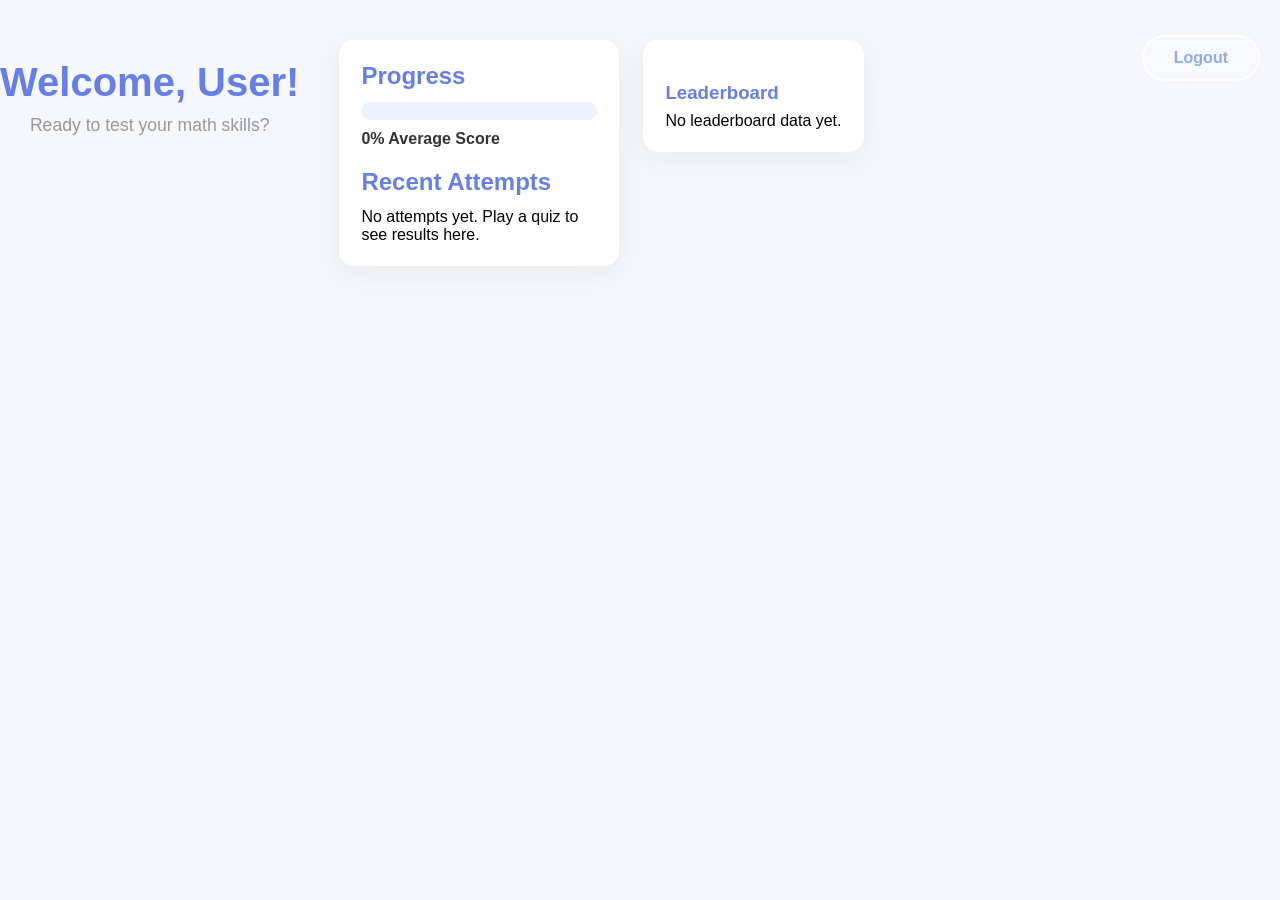
<file: dashboard.html>
<!DOCTYPE html>
<html lang="en">
<head>
    <meta charset="UTF-8">
    <meta name="viewport" content="width=device-width, initial-scale=1.0">
    <title>Math Quiz Dashboard</title>
    <link rel="stylesheet" href="style.css">
</head>
<body>
    <button class="btn btn-link" style="position:absolute;top:20px;right:20px;" onclick="handleLogout()">Logout</button>
    <div class="page-header" style="padding-top:60px;text-align:center;">
        <h1>Welcome, <span id="dashboardName">User</span>!</h1>
        <p class="header-subtitle">Ready to test your math skills?</p>
    </div>

    <div class="dashboard-grid" style="margin:40px;">
        
        <main class="dashboard-card main-card">
            <h2>Progress</h2>
            <div class="progress-wrap">
                <div class="progress-bar-bg">
                    <div id="progressBarFill" class="progress-bar-fill" style="width:0%"></div>
                </div>
                <div class="progress-info"><span id="progressPercent">0%</span> Average Score</div>
            </div>
            <h2 style="margin-top:20px;">Recent Attempts</h2>
            <div id="recentQuizzes" class="recent-list">
                <p class="no-recent">No attempts yet. Play a quiz to see results here.</p>
            </div>
        </main>
        <aside class="dashboard-card actions-card">
            
            <h3 style="margin-top:20px;">Leaderboard</h3>
            <div id="leaderboard" class="leaderboard-list">
                <p class="no-leaderboard">No leaderboard data yet.</p>
            </div>
        </aside>
    </div>

    <script src="script.js"></script>
</body>
</html>
</file>
<file: style.css>
* {
    margin: 0;
    padding: 0;
    box-sizing: border-box;
}

body {
    font-family: 'Segoe UI', Tahoma, Geneva, Verdana, sans-serif;
    background: #f5f7fa;
    display: flex;
    min-height: 100vh;
    background-size: cover;
    background-position: center;
}

/* provide a safe background color when images fail */
body { background-color: #f5f7fa; }

/* CSS variable hooks for uploaded assets */
:root {
    --app-texture: none;
    --color-primary: #667eea;
    --color-accent: #4ecdc4;
    --color-danger: #ff6b6b;
    --bg-gradient: linear-gradient(135deg, #667eea 0%, #764ba2 100%);
}

/* Small icon area inside quick buttons */
.quick-btn .btn-icon {
    width: 28px;
    height: 28px;
    display: inline-block;
    background-size: contain;
    background-repeat: no-repeat;
    background-position: center;
    border-radius: 6px;
}

/* Help ensure icons don't overlay text awkwardly */
.quick-btn span:not(.btn-icon) { margin-left: 8px; }

/* quiz header quit button */
.quiz-header {
    position: relative;
}

.quiz-quit {
    position: absolute;
    top: 0;
    right: 10px;
    margin: 80px;
    font-size: 0.9em;
}

/* Sidebar */
.sidebar {
    width: 280px;
    background: linear-gradient(135deg, #667eea 0%, #764ba2 100%);
    color: white;
    display: flex;
    flex-direction: column;
    position: fixed;
    left: 0;
    top: 0;
    height: 100vh;
    box-shadow: 2px 0 10px rgba(0, 0, 0, 0.1);
    z-index: 1000;
    transition: transform 0.3s ease;
}

.sidebar-header {
    padding: 20px;
    border-bottom: 1px solid rgba(255, 255, 255, 0.2);
    display: flex;
    justify-content: space-between;
    align-items: center;
}

.toggle-sidebar {
    background: transparent;
    border: none;
    color: white;
    font-size: 1.5em;
    cursor: pointer;
    display: none;
}

.sidebar-nav {
    flex: 1;
    padding: 20px 0;
    overflow-y: auto;
}

.nav-item {
    width: 100%;
    padding: 15px 20px;
    background: transparent;
    border: none;
    color: white;
    text-align: left;
    cursor: pointer;
    display: flex;
    align-items: center;
    gap: 15px;
    font-size: 1em;
    transition: all 0.3s ease;
}

.nav-item:focus,
.btn:focus,
.answer-btn:focus {
    outline: 3px solid rgba(102,126,234,0.25);
    outline-offset: 2px;
}

.nav-item:hover {
    background: rgba(255, 255, 255, 0.1);
    padding-left: 25px;
}

.nav-item.active {
    background: rgba(255, 255, 255, 0.2);
    border-left: 4px solid white;
    padding-left: 16px;
}

.nav-icon {
    font-size: 1.3em;
    min-width: 30px;
    width: 30px;
    height: 30px;
    display: inline-block;
    background-size: contain;
    background-repeat: no-repeat;
    background-position: center;
}

.nav-item.logout-btn .nav-icon { background-size: 22px 22px; }

/* make sure inserted <img> icons inside nav-item keep their aspect */
.nav-icon img {
    width: 100%;
    height: 100%;
    object-fit: contain;
}
.nav-label {
    white-space: nowrap;
}

.sidebar-footer {
    padding: 20px 0;
    border-top: 1px solid rgba(255, 255, 255, 0.2);
}

.logout-btn {
    color: #ff6b6b;
}

.logout-btn:hover {
    background: rgba(255, 107, 107, 0.1);
}

/* Main Content */
.main-content {
    margin-left: 0; /* default when sidebar hidden */
    transition: margin-left 240ms ease;
    flex: 1;
    min-height: 100vh;
}

.page {
    display: none;
    width: 100%;
    min-height: 100vh;
    animation: fadeIn 0.3s ease-in;
    padding: 40px 20px;
}

.page.active {
    display: block;
}

@keyframes fadeIn {
    from {
        opacity: 0;
        transform: translateY(10px);
    }
    to {
        opacity: 1;
        transform: translateY(0);
    }
}

/* Front Page */
#frontPage {
    background: linear-gradient(135deg, #667eea 0%, #764ba2 100%);
    display: none !important;
    align-items: center;
    justify-content: center;
    margin-left: 0 !important;
    min-height: 100vh;
}

#frontPage.active {
    display: flex !important;
}

.auth-container {
    text-align: center;
    color: white;
    max-width: 500px;
    padding: 20px;
    display: flex;
    flex-direction: column;
    align-items: center;
}

/* title icon sizing on homepage to prevent wrapping */
.title-icon {
    width: 48px;
    height: 48px;
    vertical-align: middle;
    margin-right: 10px;

    justify-content: center;
}

/* ============================================
   ADMIN DASHBOARD STYLING
   ============================================ */

/* Main Admin Container */
.admin-container {
    width: 100%;
    min-height: 100vh;
    background: linear-gradient(135deg, #f5f7fa 0%, #e9ecf1 100%);
    display: flex;
    flex-direction: column;
    margin: 0;
}

/* Admin Header */
.admin-header {
    background: linear-gradient(135deg, #667eea 0%, #764ba2 100%);
    color: white;
    padding: 40px 60px;
    box-shadow: 0 8px 24px rgba(102, 126, 234, 0.2);
    position: relative;
}

.admin-header-content {
    display: flex;
    align-items: center;
    justify-content: space-between;
    max-width: 1400px;
    margin: 0 auto;
    width: 100%;
}

.admin-header h1 {
    display: flex;
    align-items: center;
    gap: 15px;
    margin: 0;
    font-size: 2em;
    font-weight: 700;
}

.admin-icon {
    width: 40px;
    height: 40px;
    opacity: 0.95;
}

.admin-logout {
    color: white;
    background: rgba(255, 255, 255, 0.2);
    border: 1px solid rgba(255, 255, 255, 0.3);
    padding: 10px 20px;
    font-weight: 600;
    transition: all 0.3s ease;
}

.admin-logout:hover {
    background: rgba(255, 255, 255, 0.3);
    border-color: rgba(255, 255, 255, 0.5);
}

/* Dashboard Overview Stats */
.admin-overview {
    display: grid;
    grid-template-columns: repeat(auto-fit, minmax(280px, 1fr));
    gap: 30px;
    padding: 50px 60px;
    max-width: 1400px;
    margin: 0 auto;
    width: 100%;
}

.stat-card {
    background: white;
    border-radius: 16px;
    padding: 35px;
    display: flex;
    align-items: center;
    gap: 20px;
    box-shadow: 0 4px 16px rgba(0, 0, 0, 0.08);
    transition: all 0.3s ease;
    border: 1px solid #eee;
}

.stat-card:hover {
    box-shadow: 0 12px 32px rgba(102, 126, 234, 0.15);
    transform: translateY(-4px);
}

.stat-icon {
    width: 70px;
    height: 70px;
    border-radius: 14px;
    display: flex;
    align-items: center;
    justify-content: center;
    font-size: 2.2em;
    flex-shrink: 0;
}

.stat-icon.users-icon {
    background: linear-gradient(135deg, #667eea 0%, #764ba2 100%);
}

.stat-icon.messages-icon {
    background: linear-gradient(135deg, #f093fb 0%, #f5576c 100%);
}

.stat-icon.active-icon {
    background: linear-gradient(135deg, #4facfe 0%, #00f2fe 100%);
}

.stat-content h3 {
    margin: 0 0 8px 0;
    color: #000000;
    font-size: 0.95em;
    font-weight: 600;
    text-transform: uppercase;
    letter-spacing: 0.5px;
}

.stat-number {
    margin: 0;
    font-size: 2.2em;
    font-weight: 700;
    color: #000000;
}

/* Main Content Area */
.admin-content {
    flex: 1;
    padding: 0 60px 50px;
    max-width: 1400px;
    margin: 0 auto;
    width: 100%;
}

/* Tabs Navigation */
.admin-tabs {
    display: flex;
    gap: 15px;
    margin-bottom: 40px;
    border-bottom: 2px solid #e0e0e0;
}

.admin-tab {
    display: flex;
    align-items: center;
    gap: 8px;
    padding: 18px 24px;
    background: transparent;
    border: none;
    border-bottom: 3px solid transparent;
    cursor: pointer;
    font-weight: 600;
    font-size: 1em;
    color: #999;
    transition: all 0.3s ease;
    margin-bottom: -2px;
}

.admin-tab:hover {
    color: #555;
}

.admin-tab.active {
    color: #667eea;
    border-bottom-color: #667eea;
}

.tab-icon {
    font-size: 1.3em;
}

/* Tab Sections */
.tab-section {
    display: none;
    animation: fadeIn 0.3s ease-in;
}

.tab-section.active {
    display: block;
}

/* Section Styling */
.section-header {
    margin-bottom: 40px;
}

.section-header h2 {
    margin: 0 0 12px 0;
    font-size: 1.8em;
    color: #2c3e50;
    font-weight: 700;
}

.section-description {
    margin: 0;
    color: #999;
    font-size: 0.95em;
    max-width: 600px;
}

/* Table Wrapper */
.table-wrapper {
    background: white;
    border-radius: 12px;
    overflow: hidden;
    box-shadow: 0 4px 12px rgba(0, 0, 0, 0.06);
    margin-bottom: 30px;
    border: 1px solid #f0f0f0;
}

#userTable,
#messageTable {
    width: 100%;
    border-collapse: collapse;
}

#userTable th,
#messageTable th {
    background: #f8f9fb;
    padding: 20px;
    text-align: left;
    font-weight: 700;
    color: #555;
    border-bottom: 2px solid #e0e0e0;
    font-size: 0.9em;
    text-transform: uppercase;
    letter-spacing: 0.5px;
}

.th-icon {
    width: 18px;
    height: 18px;
    vertical-align: middle;
    margin-right: 8px;
    opacity: 0.7;
}

#userTable td,
#messageTable td {
    padding: 18px 20px;
    border-bottom: 1px solid #f0f0f0;
    color: #333;
}

#userTable tbody tr:nth-child(odd) {
    background: #fafbfc;
}

#userTable tr.user-row:hover,
#messageTable tbody tr:hover {
    background: #f5f8fe;
}

#userTable tr.selected-row {
    background: #e8f0ff;
}

#userTable tr.selected-row td {
    border: 1px solid #667eea;
}

/* Deleted users table styling */
#deletedUserTable tr.deleted-user-row:hover {
    background: #f5f8fe;
}

#deletedUserTable tr.deleted-user-row.selected-row {
    background: #e8f0ff;
}

#deletedUserTable tr.deleted-user-row.selected-row td {
    border: 1px solid #667eea;
}

/* Allow long messages to wrap */
#messageTable td:nth-child(4) {
    word-break: break-word;
    max-width: 300px;
}

/* Section Actions */
.section-actions {
    display: flex;
    gap: 15px;
    margin-top: 30px;
    padding-top: 20px;
}

/* Modal Styling */
.modal {
    position: fixed;
    top: 0;
    left: 0;
    width: 100vw;
    height: 100vh;
    background: rgba(0, 0, 0, 0.6);
    display: flex;
    align-items: center;
    justify-content: center;
    z-index: 3000;
    backdrop-filter: blur(3px);
}

.modal-content {
    background: white;
    border-radius: 16px;
    box-shadow: 0 20px 60px rgba(0, 0, 0, 0.3);
    width: 90%;
    max-width: 500px;
    overflow: hidden;
}

.modal-header {
    display: flex;
    align-items: center;
    justify-content: space-between;
    padding: 30px;
    background: linear-gradient(135deg, #667eea 0%, #764ba2 100%);
    color: white;
}

.modal-header h2 {
    margin: 0;
    font-size: 1.5em;
}

.modal-close {
    background: none;
    border: none;
    color: white;
    font-size: 1.5em;
    cursor: pointer;
    padding: 0;
    width: 30px;
    height: 30px;
    display: flex;
    align-items: center;
    justify-content: center;
    transition: opacity 0.2s;
}

.modal-close:hover {
    opacity: 0.8;
}

#editUserForm {
    padding: 30px;
}

.modal-buttons {
    display: flex;
    gap: 12px;
    margin-top: 30px;
}

#userTable thead {
    background: #f7f7f7;
}

#userTable th {
    font-weight: 600;
    border-bottom: 2px solid #ddd;
}

#userTable tbody tr:nth-child(odd) {
    background: #fafafa;
}

.answer-btn.correct,
.true-false-btn.correct {
    background: #c8e6c9; /* green */
}

.results-circle {
    width: 120px;
    height: 120px;
    border: 6px solid var(--color-primary);
    border-radius: 50%;
    margin: 0 auto 20px auto;
    display: flex;
    align-items: center;
    justify-content: center;
    font-size: 2.5em;
    font-weight: bold;
    color: var(--color-primary);
}

.results-review {
    max-height: 300px;
    overflow-y: auto;
    padding-right: 10px;
}

.answer-btn.incorrect,
.true-false-btn.incorrect {
    background: #ffcdd2; /* red */
}

.answer-btn.selected,
.true-false-btn.selected {
    border: 2px solid #333;
}

.admin-actions {
    margin-top: 20px;
    text-align: right;
    display: flex;
    gap: 10px;
}

/* modal for editing user */
.modal {
    position: fixed;
    top: 0;
    left: 0;
    width: 100vw;
    height: 100vh;
    background: rgba(0,0,0,0.5);
    display: flex;
    align-items: center;
    justify-content: center;
    z-index: 2000;
}

.modal-content {
    background: white;
    padding: 20px;
    border-radius: 8px;
    width: 90%;
    max-width: 400px;
    box-shadow: 0 4px 12px rgba(0,0,0,0.2);
}

.modal-content h2 {
    margin-top: 0;
}

.modal-buttons {
    margin-top: 15px;
    display: flex;
    justify-content: flex-end;
    gap: 10px;
}

#loginPage,
#registerPage {
    background: linear-gradient(135deg, #667eea 0%, #764ba2 100%);
    display: none !important;
    align-items: center;
    justify-content: center;
    margin-left: 0 !important;
    min-height: 100vh;
    padding: 0 !important;
}

#loginPage.active,
#registerPage.active {
    display: flex !important;
}

.title {
    font-size: 3em;
    margin-bottom: 10px;
    text-shadow: 2px 2px 4px rgba(0, 0, 0, 0.3);
    white-space: nowrap; /* keep icon and text on one line */
    overflow: visible;
    text-overflow: unset;
    max-width: 100%;
}

/* Reduce font-size on small screens so it fits on one line if possible */
@media (max-width: 480px) {
    .title { font-size: 1.6em; }
}

.subtitle {
    font-size: 1.2em;
    margin-bottom: 40px;
    opacity: 0.9;
}

.button-group {
    display: flex;
    gap: 15px;
    justify-content: center;
    flex-wrap: wrap;
}

.btn {
    padding: 12px 30px;
    border: none;
    border-radius: 25px;
    font-size: 1em;
    cursor: pointer;
    transition: all 0.3s ease;
    font-weight: 600;
}

.btn-primary {
    background: #ff6b6b;
    color: white;
}

.btn-primary:hover {
    background: #ee5a6f;
    transform: translateY(-2px);
    box-shadow: 0 5px 15px rgba(255, 107, 107, 0.4);
}

.btn-secondary {
    background: #4ecdc4;
    color: white;
}

.btn-secondary:hover {
    background: #45b8b0;
    transform: translateY(-2px);
    box-shadow: 0 5px 15px rgba(78, 205, 196, 0.4);
}

.btn-link {
    background: rgba(255, 255, 255, 0.15);
    color: rgb(145, 170, 238);
    border: 2px solid white;
    margin-top: 15px;
}

.btn-link:hover {
    background: rgba(255, 255, 255, 0.25);
    border-color: #fff;
    text-decoration: underline;
}

/* Forms */
.form-container {
    background: white;
    border-radius: 15px;
    padding: 40px;
    max-width: 400px;
    box-shadow: 0 10px 40px rgba(0, 0, 0, 0.2);
}

.form-container h2 {
    color: #667eea;
    margin-bottom: 30px;
    text-align: center;
}

.form-group {
    margin-bottom: 20px;
}

.form-group label {
    display: block;
    margin-bottom: 8px;
    color: #333;
    font-weight: 600;
}

.form-group input {
    width: 100%;
    padding: 12px;
    border: 2px solid #e0e0e0;
    border-radius: 8px;
    font-size: 1em;
    transition: border-color 0.3s;
}

.form-group input:focus {
    outline: none;
    border-color: #667eea;
}

/* Password field wrapper and toggle */

.password-wrapper {
    position: relative;
    display: flex;
    align-items: center;
    width: 100%;
}


.password-wrapper input {
    width: 100%;
    padding-right: 56px; /* room for the eye icon */
}

.toggle-password {
    position: absolute;
    right: 8px;
    top: 30%;
    transform: translateY(-50%);
    background: transparent;
    border: none;
    width: 36px;
    height: 36px;
    padding: 6px;
    display: inline-flex;
    align-items: center;
    justify-content: center;
    cursor: pointer;
    color: #666;
    line-height: 0;
    border-radius: 6px;
}

.toggle-password svg { display: block; }

.toggle-password:hover { color: #667eea; }

.char-counter {
    margin-top: 6px;
    color: #666;
    font-size: 0.9em;
}

/* invalid state for password min length */
.invalid {
    border-color: #ff6b6b !important;
}
.char-counter.invalid {
    color: #ff6b6b !important;
}

form button {
    width: 100%;
    margin-top: 10px;
}

/* Page Header */
.page-header {
    margin-bottom: 40px;
}

.page-header h1 {
    color: #667eea;
    font-size: 2.5em;
    margin-bottom: 10px;
    white-space: nowrap; /* keep header title one line */
    overflow: hidden;
    text-overflow: ellipsis;
}

.header-subtitle {
    color: #999;
    font-size: 1.1em;
}

/* Home Page / Dashboard */
.dashboard-grid {
    display: grid;
    grid-template-columns: 280px 1fr 320px;
    gap: 24px;
    align-items: start;
}

.dashboard-card {
    background: white;
    border-radius: 15px;
    padding: 22px;
    box-shadow: 0 8px 30px rgba(34,41,76,0.06);
}

.profile-card-small {
    text-align: center;
}

.profile-avatar-large {
    width: 96px;
    height: 96px;
    border-radius: 50%;
    background: linear-gradient(135deg, #667eea 0%, #764ba2 100%);
    color: white;
    display: inline-flex;
    align-items: center;
    justify-content: center;
    font-size: 2em;
    font-weight: 700;
    margin: 0 auto 12px;
}

.profile-stats-small {
    display: flex;
    justify-content: space-between;
    gap: 12px;
    margin-top: 12px;
}

.profile-stats-small .ps-item {
    flex: 1;
    background: #f5f7fa;
    padding: 12px;
    border-radius: 10px;
}

.main-card h2 {
    color: #667eea;
    margin-bottom: 12px;
}

.progress-wrap {
    display: flex;
    flex-direction: column;
    gap: 10px;
}

.progress-bar-bg {
    background: #eef2ff;
    border-radius: 12px;
    height: 18px;
    overflow: hidden;
}

.progress-bar-fill {
    height: 100%;
    background: linear-gradient(90deg,#4ecdc4,#667eea);
    width: 0%;
    transition: width 600ms ease;
}

.progress-info {
    font-weight: 600;
    color: #333;
}

.recent-list {
    margin-top: 8px;
    display: grid;
    gap: 10px;
}

.recent-item {
    display: flex;
    justify-content: space-between;
    background: #fafbfd;
    padding: 12px;
    border-radius: 10px;
    border: 1px solid #eef2ff;
}

.recent-item .meta {
    font-size: 0.9em;
    color: #666;
}

.actions-card h3 { color: #667eea; }

.quick-actions { display:flex; flex-direction:column; gap:10px; }

.leaderboard-list { margin-top: 8px; }

.leader-item { display:flex; justify-content:space-between; padding:10px 8px; border-radius:8px; background:#f9fbff; border:1px solid #eef2ff; }

/* Responsive */
@media (max-width: 1024px) {
    .dashboard-grid { grid-template-columns: 240px 1fr; }
    .actions-card { display:none; }
}

@media (max-width: 768px) {
    .dashboard-grid { grid-template-columns: 1fr; }
    .profile-card-small { order: -1; }
}
.stats-summary {
    display: grid;
    grid-template-columns: repeat(3, 1fr);
    gap: 15px;
}

.stat-item {
    text-align: center;
    padding: 15px;
    background: #f5f7fa;
    border-radius: 10px;
}

.stat-value {
    display: block;
    font-size: 2em;
    font-weight: bold;
    color: #667eea;
    margin-bottom: 5px;
}

.stat-label {
    display: block;
    font-size: 0.9em;
    color: #999;
}

.quick-quiz-buttons {
    display: grid;
    grid-template-columns: repeat(3, 1fr);
    gap: 15px;
}

.quick-btn {
    padding: 20px;
    border: none;
    border-radius: 12px;
    cursor: pointer;
    display: flex;
    flex-direction: column;
    align-items: center;
    gap: 10px;
    font-weight: 600;
    transition: all 0.3s ease;
    color: white;
}

.quick-easy {
    background: linear-gradient(135deg, #11998e 0%, #38ef7d 100%);
}

.quick-medium {
    background: linear-gradient(135deg, #f093fb 0%, #f5576c 100%);
}

.quick-hard {
    background: linear-gradient(135deg, #4facfe 0%, #00f2fe 100%);
}

.quick-btn:hover {
    transform: translateY(-3px);
    box-shadow: 0 5px 15px rgba(0, 0, 0, 0.2);
}

.btn-icon {
    font-size: 1.8em;
}

/* Quiz Selection Page */
.quiz-selection-grid {
    display: grid;
    grid-template-columns: repeat(auto-fit, minmax(280px, 1fr));
    gap: 30px;
    max-width: 1200px;
    margin: 0 auto;
}

.quiz-card {
    background: white;
    border-radius: 15px;
    padding: 40px 25px;
    text-align: center;
    box-shadow: 0 5px 15px rgba(0, 0, 0, 0.08);
    transition: all 0.3s ease;
}

.quiz-card:hover {
    transform: translateY(-10px);
    box-shadow: 0 15px 30px rgba(0, 0, 0, 0.15);
}

.card-icon {
    font-size: 4em;
    margin-bottom: 15px;
}

.quiz-card h3 {
    color: #667eea;
    font-size: 1.8em;
    margin-bottom: 10px;
}

.card-desc {
    color: #666;
    margin-bottom: 10px;
    font-size: 0.95em;
}

.card-info {
    color: #999;
    font-size: 0.85em;
    margin-bottom: 20px;
}

.quiz-card .btn {
    width: 100%;
}

/* Game Type Selection Page */
.game-type-grid {
    display: grid;
    grid-template-columns: repeat(auto-fit, minmax(280px, 1fr));
    gap: 30px;
    max-width: 1200px;
    margin: 0 auto;
}

.game-type-card {
    background: white;
    border-radius: 15px;
    padding: 40px 25px;
    text-align: center;
    box-shadow: 0 5px 15px rgba(0, 0, 0, 0.08);
    transition: all 0.3s ease;
}

.game-type-card:hover {
    transform: translateY(-10px);
    box-shadow: 0 15px 30px rgba(0, 0, 0, 0.15);
}

.type-icon {
    font-size: 4em;
    margin-bottom: 15px;
}

.game-type-card h3 {
    color: #667eea;
    font-size: 1.8em;
    margin-bottom: 10px;
}

.type-desc {
    color: #666;
    margin-bottom: 20px;
    font-size: 0.95em;
}

.game-type-card .btn {
    width: 100%;
}

/* Statistics Page */
.stats-container {
    display: grid;
    grid-template-columns: repeat(auto-fill, minmax(280px, 1fr));
    gap: 20px;
    max-width: 1200px;
}

.stat-card {
    background: linear-gradient(135deg, #667eea 0%, #764ba2 100%);
    color: white;
    border-radius: 12px;
    padding: 20px;
    box-shadow: 0 5px 15px rgba(0, 0, 0, 0.1);
}

.stat-header {
    display: flex;
    justify-content: space-between;
    align-items: center;
    margin-bottom: 15px;
    border-bottom: 1px solid rgba(255, 255, 255, 0.3);
    padding-bottom: 10px;
}

.stat-header h4 {
    font-size: 1.1em;
    margin: 0;
}

.stat-date {
    font-size: 0.85em;
    opacity: 0.8;
}

.stat-info p {
    margin: 8px 0;
    font-size: 0.95em;
}

.no-stats {
    grid-column: 1 / -1;
    text-align: center;
    color: #999;
    padding: 40px 20px;
    font-style: italic;
}

/* Profile Page */
.profile-container {
    max-width: 600px;
    margin: 0 auto;
}

.profile-card {
    background: white;
    border-radius: 15px;
    padding: 30px;
    box-shadow: 0 5px 15px rgba(0, 0, 0, 0.08);
}

.profile-header {
    display: flex;
    align-items: center;
    gap: 20px;
    margin-bottom: 30px;
    border-bottom: 2px solid #e0e0e0;
    padding-bottom: 20px;
}

.profile-avatar {
    font-size: 3em;
    min-width: 80px;
    text-align: center;
}

.profile-info h2 {
    color: #667eea;
    margin-bottom: 5px;
}

.profile-info p {
    color: #999;
}

.profile-stats {
    margin: 30px 0;
    display: grid;
    gap: 15px;
}

.profile-stat {
    display: flex;
    justify-content: space-between;
    align-items: center;
    padding: 15px;
    background: #f5f7fa;
    border-radius: 10px;
}

.profile-stat label {
    font-weight: 600;
    color: #333;
}

.profile-stat span {
    font-size: 1.2em;
    font-weight: bold;
    color: #667eea;
}

/* Quiz Page */
.quiz-header {
    background: white;
    padding: 20px 30px;
    display: flex;
    justify-content: space-between;
    align-items: center;
    box-shadow: 0 2px 10px rgba(0, 0, 0, 0.1);
    margin: -40px -20px 30px -20px;
    border-radius: 0 0 15px 15px;
}

.quiz-info {
    display: flex;
    gap: 20px;
    align-items: center;
}

.quiz-info h2 {
    color: #667eea;
    margin: 0;
}

.counter {
    background: #4ecdc4;
    color: white;
    padding: 8px 15px;
    border-radius: 20px;
    font-weight: 600;
    font-size: 0.9em;
}

.timer {
    font-size: 1.5em;
    font-weight: bold;
    color: #667eea;
}

.timer #timeDisplay {
    background: #fff3cd;
    padding: 10px 20px;
    border-radius: 8px;
    display: inline-block;
}

.quiz-container {
    max-width: 700px;
    margin: 0 auto;
    background: white;
    border-radius: 15px;
    padding: 40px;
    box-shadow: 0 5px 15px rgba(0, 0, 0, 0.08);
}

.question-section {
    margin-bottom: 30px;
}

#questionText {
    color: #333;
    margin-bottom: 25px;
    font-size: 1.4em;
    line-height: 1.6;
}

.answers-grid {
    display: grid;
    gap: 15px;
}

.answer-btn {
    background: #f5f7fa;
    border: 2px solid #e0e0e0;
    padding: 18px 20px;
    border-radius: 10px;
    cursor: pointer;
    font-size: 1em;
    transition: all 0.3s ease;
    text-align: left;
    font-weight: 500;
    color: #333;
}

.answer-btn:hover {
    background: #e8ecf1;
    border-color: #667eea;
}

.answer-btn.selected {
    background: #667eea;
    color: white;
    border-color: #667eea;
}

/* True/False Quiz */
.true-false-grid {
    display: grid;
    grid-template-columns: 1fr 1fr;
    gap: 20px;
}

.true-false-btn {
    padding: 25px 20px !important;
    font-size: 1.2em !important;
    font-weight: 600 !important;
    border-radius: 15px !important;
}

.true-false-btn:first-child {
    background: #11998e !important;
    color: white !important;
    border-color: #11998e !important;
}

.true-false-btn:first-child:hover {
    background: #0d7a6a !important;
    border-color: #0d7a6a !important;
}

.true-false-btn:last-child {
    background: #ff6b6b !important;
    color: white !important;
    border-color: #ff6b6b !important;
}

.true-false-btn:last-child:hover {
    background: #ee5a6f !important;
    border-color: #ee5a6f !important;
}

.true-false-btn.selected {
    transform: scale(1.05);
    box-shadow: 0 5px 15px rgba(0, 0, 0, 0.2);
}

/* Matching Quiz */
.matching-container {
    display: grid;
    grid-template-columns: 1fr 1fr;
    gap: 30px;
    align-items: start;
    margin-bottom: 20px;
}

.matching-column {
    display: flex;
    flex-direction: column;
    gap: 15px;
}

.matching-item {
    padding: 15px 20px;
    border-radius: 10px;
    border: 2px solid #e0e0e0;
    background: #f5f7fa;
    font-weight: 500;
    cursor: pointer;
    transition: all 0.3s ease;
    text-align: center;
}

.left-item {
    background: #f0f3ff;
    border-color: #667eea;
    color: #333;
}

.left-item.selected {
    background: #eef3ff;
    border-color: #667eea;
    box-shadow: 0 5px 15px rgba(102,126,234,0.12);
}

.assigned-letter {
    background: rgba(102,126,234,0.08);
    padding: 2px 8px;
    border-radius: 8px;
    margin-left: 8px;
    color: #333;
    font-size: 0.95em;
    vertical-align: middle;
}
.right-item {
    background: #fff0f5;
    border-color: #ff6b6b;
    color: #333;
}

.right-item:hover {
    background: #ffe0e6;
    transform: translateX(-5px);
}

.right-item.matched {
    background: #4ecdc4;
    color: white;
    border-color: #4ecdc4;
    font-weight: 600;
}

.quiz-footer {
    display: flex;
    gap: 15px;
    margin-top: 30px;
    justify-content: center;
}

.quiz-footer button {
    padding: 12px 40px;
}

/* Results Page */
.results-container {
    background: white;
    border-radius: 15px;
    padding: 40px;
    max-width: 700px;
    margin: 0 auto;
    box-shadow: 0 5px 15px rgba(0, 0, 0, 0.08);
}

#resultTitle {
    color: #667eea;
    margin-bottom: 30px;
    font-size: 2em;
    text-align: center;
}

.results-box {
    margin-bottom: 30px;
}

.score-display {
    margin-bottom: 30px;
    text-align: center;
}

.score-circle {
    width: 150px;
    height: 150px;
    border-radius: 50%;
    background: linear-gradient(135deg, #667eea 0%, #764ba2 100%);
    display: flex;
    flex-direction: column;
    align-items: center;
    justify-content: center;
    margin: 0 auto;
    color: white;
    box-shadow: 0 5px 15px rgba(102, 126, 234, 0.3);
}

.score-circle span:first-child {
    font-size: 3em;
    font-weight: bold;
}

.score-label {
    font-size: 0.9em;
    opacity: 0.9;
    margin-top: 5px;
}

.results-details {
    background: #f5f7fa;
    border-radius: 10px;
    padding: 25px;
    margin-bottom: 20px;
}

.results-details p {
    margin: 12px 0;
    color: #333;
    font-size: 1em;
}

.results-details strong {
    color: #667eea;
}

.results-review {
    background: white;
    border-radius: 10px;
    padding: 20px;
    margin-bottom: 20px;
    max-height: 300px;
    overflow-y: auto;
}

.result-item {
    padding: 15px;
    border-bottom: 1px solid #e0e0e0;
    margin-bottom: 10px;
}

.result-item:last-child {
    border-bottom: none;
}

.result-question {
    font-weight: 600;
    color: #333;
    margin-bottom: 8px;
}

.result-answer {
    font-size: 0.9em;
    color: #666;
    margin: 5px 0;
}

.result-correct {
    color: #4ecdc4;
}

.result-incorrect {
    color: #ff6b6b;
}

.results-buttons {
    display: flex;
    gap: 15px;
    flex-wrap: wrap;
    justify-content: center;
}

.results-buttons button {
    flex: 1;
    min-width: 150px;
}

/* Responsive Design */
@media (max-width: 1024px) {
    .sidebar {
        width: 220px;
    }

    .main-content {
        margin-left: 220px;
    }
}

@media (max-width: 768px) {
    .sidebar {
        width: 200px;
    }

    .main-content {
        margin-left: 200px;
    }

    .title {
        font-size: 2em;
    }

    .quiz-selection-grid {
        grid-template-columns: 1fr;
    }

    .stats-summary {
        grid-template-columns: 1fr;
    }

    .quick-quiz-buttons {
        grid-template-columns: 1fr;
    }

    .quiz-header {
        flex-direction: column;
        gap: 15px;
    }

    .quiz-info {
        flex-direction: column;
        width: 100%;
    }

    .page {
        padding: 20px 15px;
    }

    .home-grid {
        grid-template-columns: 1fr;
    }
}

@media (max-width: 480px) {
    .sidebar {
        width: 70px;
        transform: translateX(-280px);
    }

    .sidebar.open {
        transform: translateX(0);
    }

    .main-content {
        margin-left: 70px;
    }

    .toggle-sidebar {
        display: block;
    }

    .nav-label {
        display: none;
    }

    .sidebar.open .nav-label {
        display: inline;
    }

    .title {
        font-size: 1.5em;
    }

    .page-header h1 {
        font-size: 1.8em;
    }

    .quiz-container {
        padding: 20px;
    }

    .results-container {
        padding: 20px;
    }

    .form-container {
        width: 100%;
        margin: 0;
    }

    .stats-summary {
        grid-template-columns: 1fr;
    }
}
</file>
